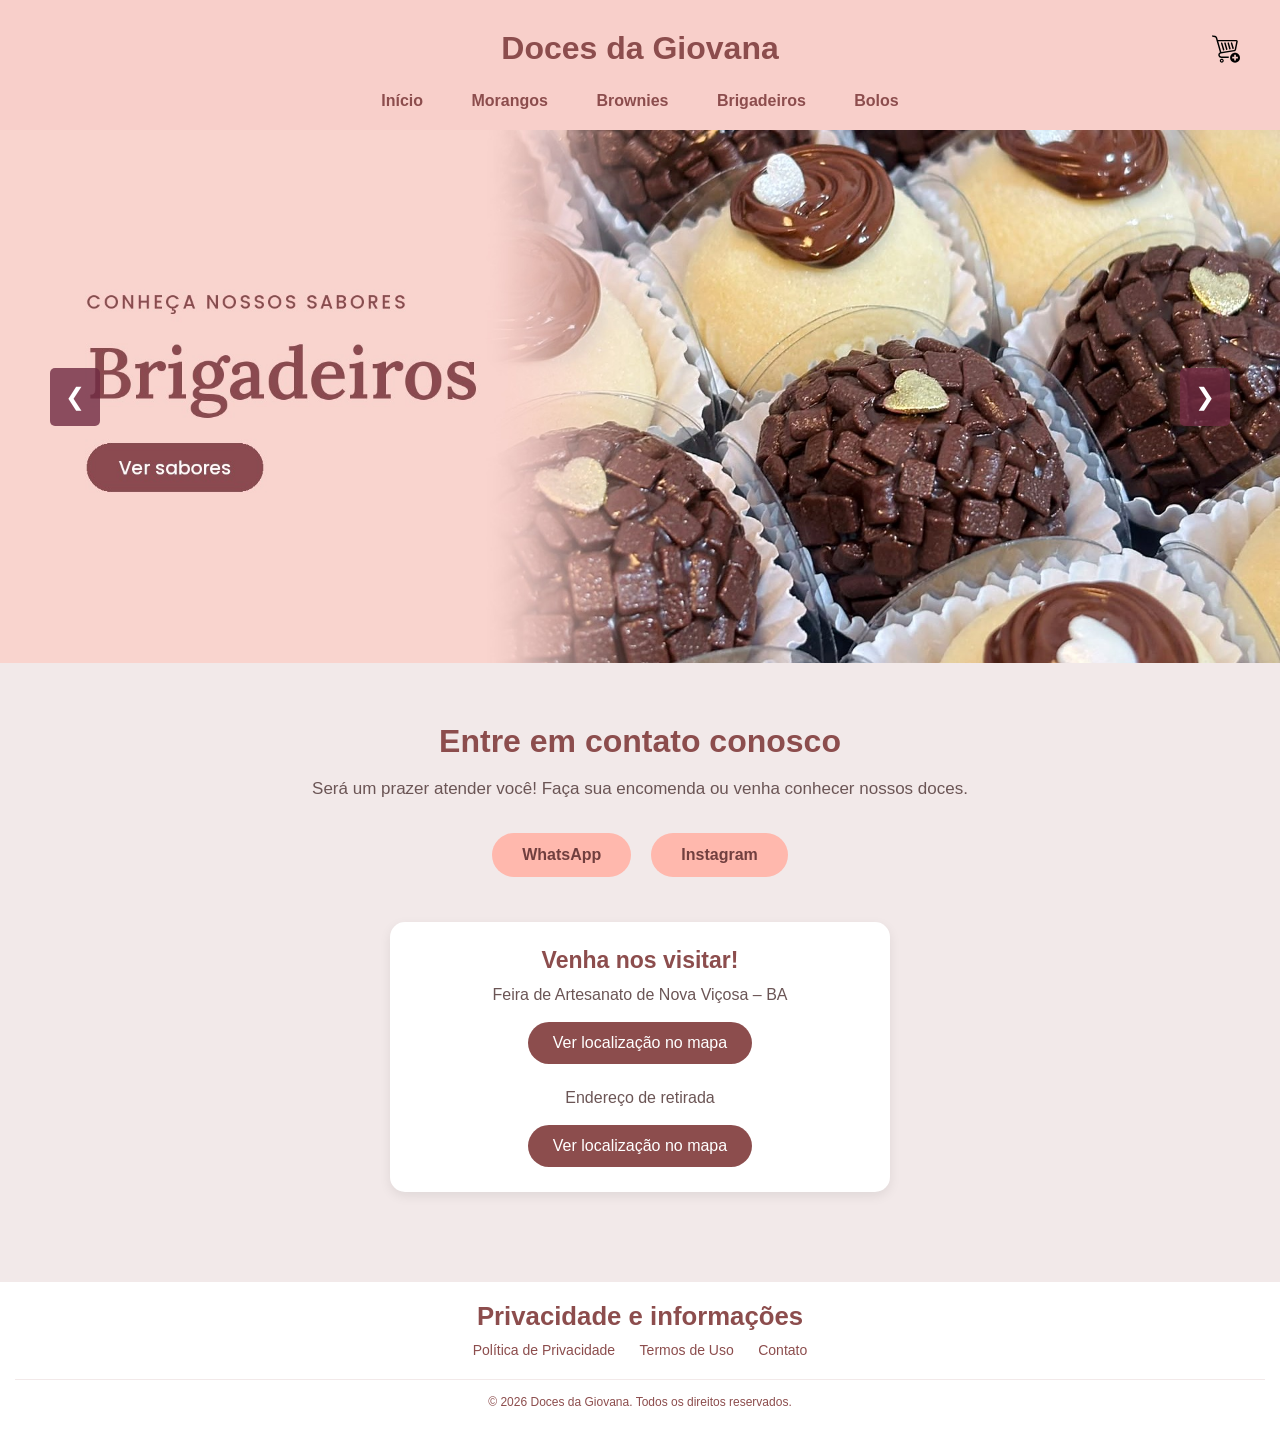
<file: index.html>
<!DOCTYPE html>
<html lang="pt-br">
<head>
    <meta charset="UTF-8">
    <meta name="viewport" content="width=device-width, initial-scale=1.0">
    <title>Doces da Giovana</title>
    <link rel="shortcut icon" href="imagens/logo.jpeg" type="image/x-icon">
    <link rel="stylesheet" href="style.css">
</head>

<body>

    <header>

        <div class="cabecalho-topo">

           <!--<input type="text" id="pesquisa" placeholder="Pesquisar doces...">--> 

            <h1>Doces da Giovana</h1>

            <div class="icones-cabecalho">

              <!-- <a href="#" title="Minha conta" onclick="abrirUsuario(event)">
                    <img src="imagens/user-pen-alt-svgrepo-com.svg" alt="usuario">
                </a>
--> 
                <a href="#" title="Meu carrinho" onclick="abrirCarrinho(event)">
                    <img src="imagens/shopping-cart-16-svgrepo-com.svg" alt="carrinho">
                </a>

            </div>

        </div>

        <nav>

            <a href="index.html">Início</a>
            <a href="morangos/morangos.html">Morangos</a>
            <a href="brownies/brownie.html">Brownies</a>
            <a href="brigadeiros/imagens/brigadeiros.html">Brigadeiros</a>
            <a href="bolos/imagens/bolos.html">Bolos</a>
            

        </nav>

    </header>


    <!-- JANELA DE LOGIN E CADASTRO -->

    <div class="modal-usuario" id="modalUsuario">

        <div class="conteudo-usuario">

            <button class="fechar" onclick="fecharUsuario()">×</button>

            <h2>Bem-vindo!</h2>

            <p>Entre na sua conta</p>

            <form class="form-login">

                <input type="email" placeholder="Seu e-mail" required>

                <input type="password" placeholder="Sua senha" required>

                <button type="submit">Entrar</button>

            </form>

            <p class="cadastro">
                Ainda não tem uma conta?
                <a href="#" onclick="abrirCadastro(event)">Cadastre-se</a>
            </p>

            <div class="form-cadastro" id="formCadastro">

                <input type="text" placeholder="Seu nome completo">

                <input type="email" placeholder="Seu e-mail">

                <input type="password" placeholder="Crie uma senha">

                <input type="password" placeholder="Confirme sua senha">

                <button type="button">Criar conta</button>

                <p class="voltar-login">
                    Já possui uma conta?
                    <a href="#" onclick="voltarLogin(event)">Entrar</a>
                </p>

            </div>

        </div>

    </div>


    <!-- JANELA DO CARRINHO -->

    <div class="modal-carrinho" id="modalCarrinho">

        <div class="conteudo-carrinho">

            <button class="fechar-carrinho" onclick="fecharCarrinho()">×</button>

            <h2>Meu carrinho</h2>

            <p>Seus doces escolhidos aparecerão aqui!</p>

            <div class="lista-carrinho" id="listaCarrinho">

                <p class="carrinho-vazio">Seu carrinho está vazio.</p>

            </div>

            <div class="resumo-carrinho">

                <p>
                    Subtotal:
                    <span id="subtotal">R$ 0,00</span>
                </p>

                <p>
                    Total:
                    <strong id="total">R$ 0,00</strong>
                </p>

            </div>

            <button class="finalizar-pedido" type="button">
                Finalizar pedido
            </button>

        </div>

    </div>


    <!-- CARROSSEL -->

    <section class="carrossel">

        <button class="seta anterior" onclick="mudarSlide(-1)">&#10094;</button>

        <button class="seta proximo" onclick="mudarSlide(1)">&#10095;</button>

        <div class="slide">

            <a href="brigadeiros/imagens/brigadeiros.html">
                <img src="imagens/carrossel de imagens/banner_brigadeiros.jpg" alt="Brigadeiros">
            </a>

        </div>

        <div class="slide">

            <a href="morangos/morangos.html">
                <img src="imagens/carrossel de imagens/banner_morangos_cravejados.jpg" alt="Morango Cravejado">
            </a>

        </div>

        <div class="slide">

            <a href="brownies/brownie.html">
                <img src="imagens/carrossel de imagens/banner_brownies.jpg" alt="Brownie">
            </a>

        </div>

        <div class="slide">

            <a href="bolos/imagens/bolos.html">
                <img src="imagens/carrossel de imagens/banner_bolo_cenoura.jpg" alt="Bolo de cenoura">
            </a>

        </div>

    </section>


    <!-- CONTEÚDO PRINCIPAL -->

    <main>

        <section class="contato" id="contato">

            <h2>Entre em contato conosco</h2>

            <p>
                Será um prazer atender você!
                Faça sua encomenda ou venha conhecer nossos doces.
            </p>

            <div class="contato-links">

                <a href="https://wa.me/qr/7NE5S63ZMAVMK1?s=r" target="_blank">
                    WhatsApp
                </a>

                <a href="https://www.instagram.com/doces_da_giovana?utm_source=qr" target="_blank">
                    Instagram
                </a>

            </div>

            <div class="endereco">

                <h3>Venha nos visitar!</h3>

                <p>Feira de Artesanato de Nova Viçosa – BA</p>

                <a href="https://maps.app.goo.gl/7mhHEtPxoUPUsA2j6" target="_blank">
                    Ver localização no mapa
                </a>

                <p>Endereço de retirada</p>

                <a href="https://maps.app.goo.gl/HcMZFWwCBDRLge2k8?g_st=ic" target="_blank">
                    Ver localização no mapa
                </a>

            </div>

        </section>

    </main>


    <!-- RODAPÉ -->

    <footer>

        <div class="informacoes">
            <h3>Privacidade e informações</h3>
        </div>

        <div class="links-rodape">

            <a href="#privacidade">Política de Privacidade</a>
            <a href="#termos">Termos de Uso</a>
            <a href="#contato">Contato</a>

        </div>

        <p class="direitos">
            &copy; 2026 Doces da Giovana. Todos os direitos reservados.
        </p>

    </footer>


    <script src="script.js"></script>

</body>
</html>
</file>
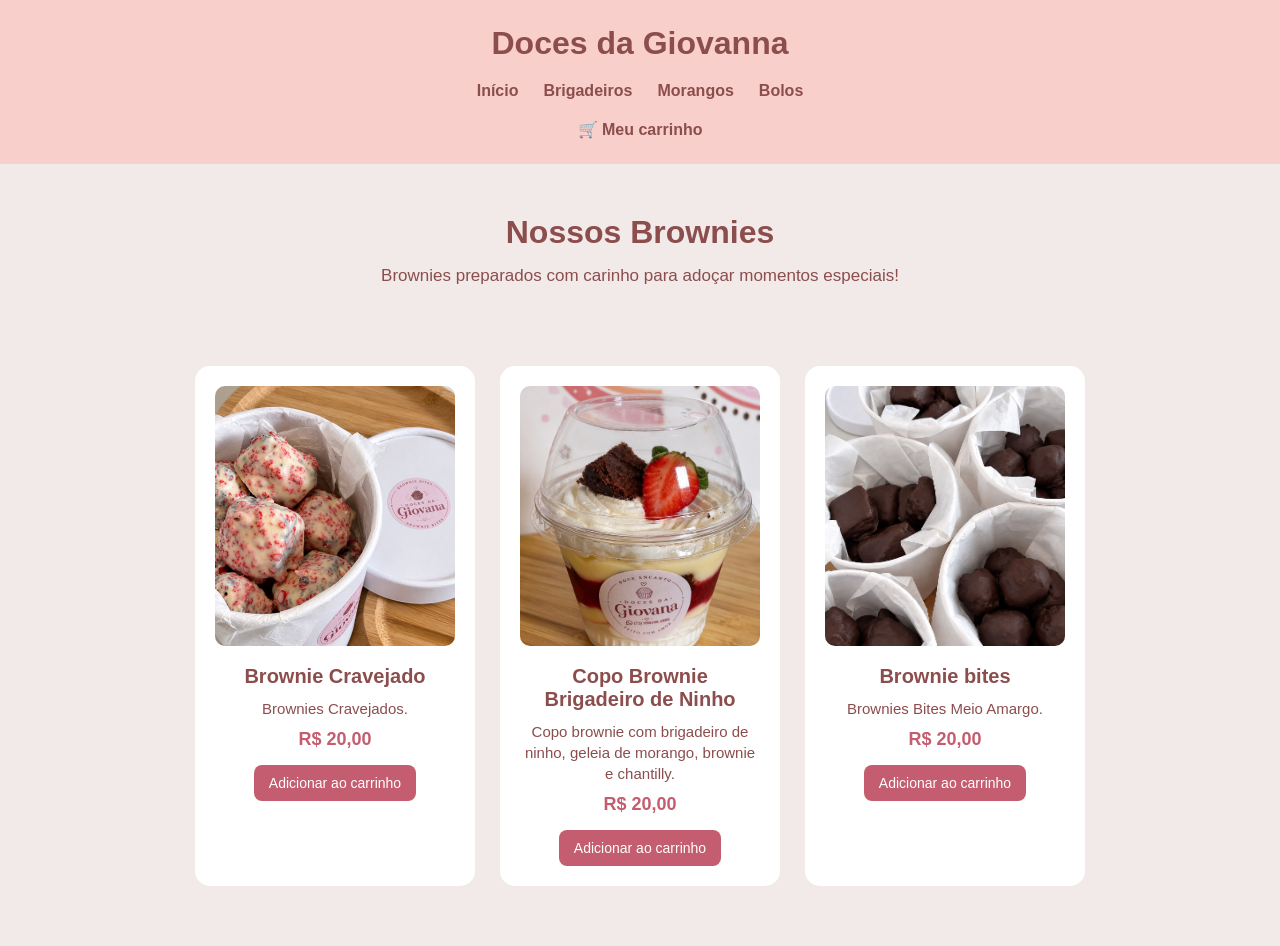
<file: brownies/brownie.html>
<!DOCTYPE html>
<html lang="pt-br">

<head>
    <meta charset="UTF-8">
    <meta name="viewport" content="width=device-width, initial-scale=1.0">

    <title>Brownies | Doces da Giovanna</title>

    <link rel="stylesheet" href="brownie.css">
</head>

<body>

    <!-- Cabeçalho -->
    <header class="cabecalho">

        <h1>Doces da Giovanna</h1>

        <nav>
            <a href="../index.html">Início</a>
            <a href="../brigadeiros/imagens/brigadeiros.html">Brigadeiros</a>
            <a href="../morangos/morangos.html">Morangos</a>
            <a href="../bolos/imagens/bolos.html">Bolos</a>
        </nav>

        <a href="../carrinho/carrinho.html" class="carrinho">
            🛒 Meu carrinho
        </a>

    </header>

    <!-- Produtos -->
    <main>

        <section class="titulo-pagina">

            <h2>Nossos Brownies</h2>

            <p>
                Brownies preparados com carinho para adoçar momentos especiais!
            </p>

        </section>

        <!-- Lista de produtos -->
        <section class="produtos">

            <!-- Produto 1 -->
            <div class="produto">

                <img
                    src="imagens/brownie cravejado.jpeg"
                    alt="Brownies Cravejados">

                <h3>Brownie Cravejado</h3>

                <p>
                    Brownies Cravejados.
                </p>

                <span>R$ 20,00</span>

                <button
                    class="adicionar-carrinho"
                    data-adicionar
                    data-id="brownie-cravejado"
                    data-nome="Brownie Cravejado"
                    data-preco="20.00"
                    data-imagem="imagens/brownie cravejado.jpeg">

                    Adicionar ao carrinho

                </button>

            </div>

            <!-- Produto 2 -->
            <div class="produto">

                <img
                    src="imagens/copo brownie brigadeiro de ninho, geleia de morango, brownie e chanti.jpeg"
                    alt="Copo Brownie com brigadeiro de ninho">

                <h3>Copo Brownie Brigadeiro de Ninho</h3>

                <p>
                    Copo brownie com brigadeiro de ninho, geleia de morango,
                    brownie e chantilly.
                </p>

                <span>R$ 20,00</span>

                <button
                    class="adicionar-carrinho"
                    data-adicionar
                    data-id="ninho-brownie"
                    data-nome="Copo Brownie Brigadeiro de Ninho"
                    data-preco="20.00"
                    data-imagem="imagens/copo brownie brigadeiro de ninho, geleia de morango, brownie e chanti.jpeg">

                    Adicionar ao carrinho

                </button>

            </div>

              <div class="produto">

                <img
                    src="imagens/brownie bites meio amargo .jpeg"
                    alt="brownie bites">

                <h3>Brownie bites</h3>

                <p>
                    Brownies Bites Meio Amargo.
                </p>

                <span>R$ 20,00</span>

                <button
                    class="adicionar-carrinho"
                    data-adicionar
                    data-id="brownie-bites"
                    data-nome="Brownie bites"
                    data-preco="20.00"
                    data-imagem="imagens/brownie bites.jpeg">

                    Adicionar ao carrinho

                </button>

            </div>

        </section>

        
    </main>

    <!-- JavaScript -->
    <script src="../script.js"></script>

</body>
</html>
</file>
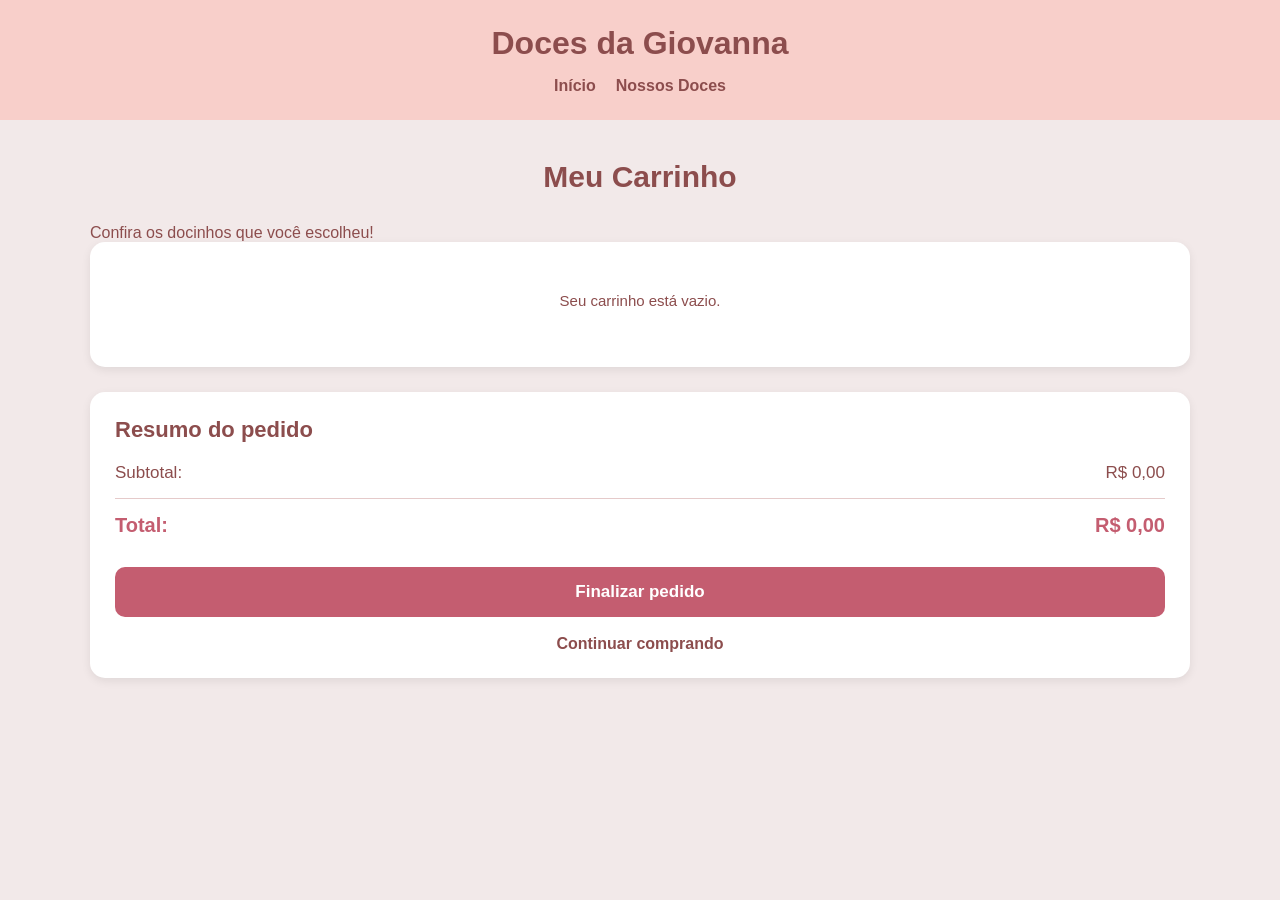
<file: carrinho/carrinho.html>
<!DOCTYPE html>
<html lang="pt-br">

<head>
    <meta charset="UTF-8">
    <meta name="viewport" content="width=device-width, initial-scale=1.0">

    <title>Carrinho | Doces da Giovanna</title>

    <link rel="shortcut icon" href="../imagens/logo.jpeg" type="image/x-icon">

    <link rel="stylesheet" href="carrinho.css">

</head>

<body>

    <!-- Cabeçalho -->
    <header class="cabecalho">

        <h1>Doces da Giovanna</h1>

        <nav>
            <a href="../index.html">Início</a>
            <a href="../index.html#doces">Nossos Doces</a>
        </nav>

    </header>


    <!-- Conteúdo principal -->
    <main class="pagina-carrinho">

        <h2>Meu Carrinho</h2>

        <p class="descricao">
            Confira os docinhos que você escolheu!
        </p>


        <!-- Produtos do carrinho -->
        <section class="lista-carrinho" id="lista-carrinho">

            <p class="carrinho-vazio">
                Seu carrinho está vazio.
            </p>

        </section>


        <!-- Resumo da compra -->
        <section class="resumo-carrinho">

            <h3>Resumo do pedido</h3>

            <div class="linha-resumo">
                <span>Subtotal:</span>
                <span id="subtotal">R$ 0,00</span>
            </div>

            <div class="linha-resumo total">
                <span>Total:</span>
                <span id="total">R$ 0,00</span>
            </div>

            <button id="finalizar-pedido">
                Finalizar pedido
            </button>

            <a href="../index.html" class="continuar-comprando">
                Continuar comprando
            </a>

        </section>

    </main>

    <script src="../script.js"></script>

</body>
</html>
</file>
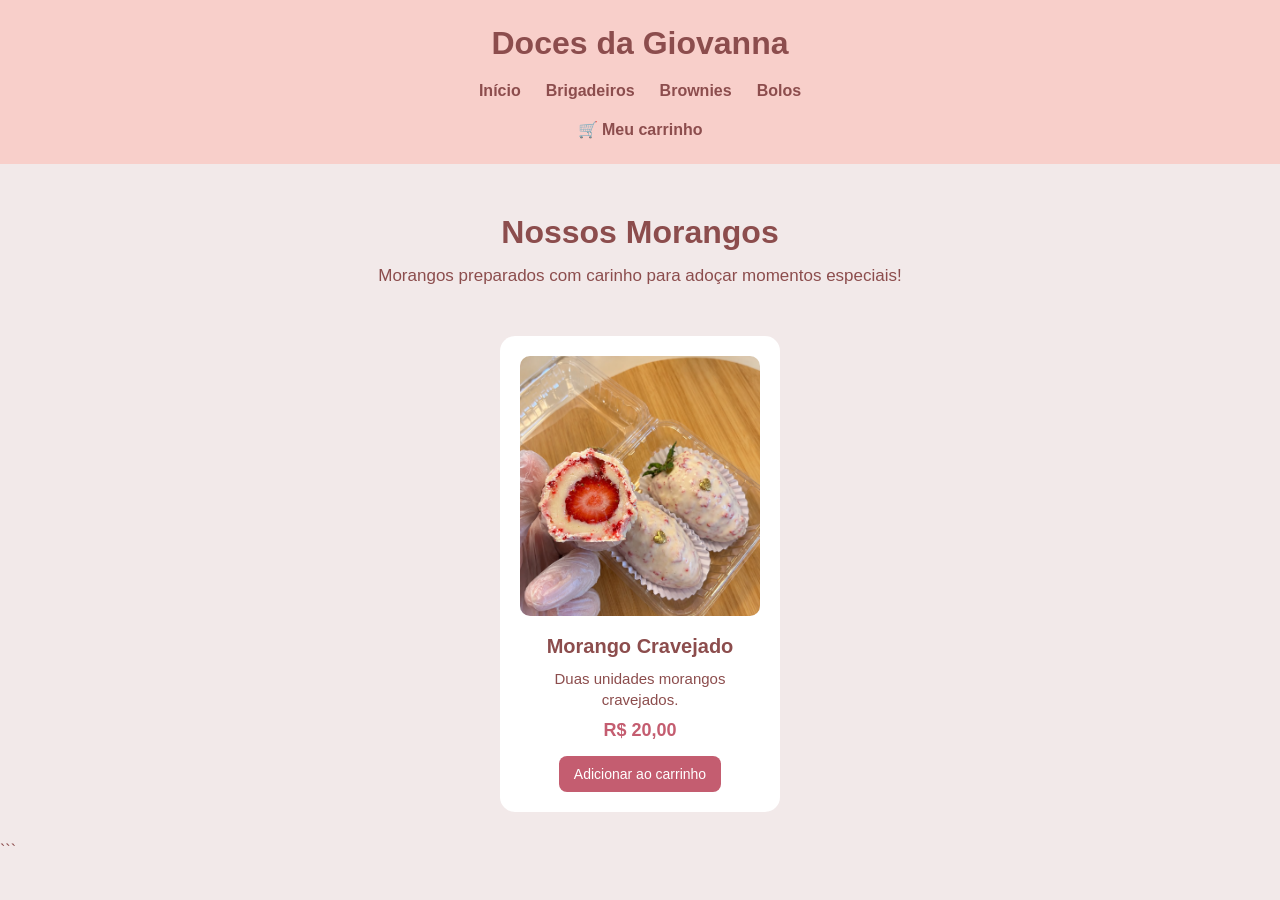
<file: morangos/morangos.html>
<!DOCTYPE html>
<html lang="pt-br">

<head>
    <meta charset="UTF-8">
    <meta name="viewport" content="width=device-width, initial-scale=1.0">

    <title>Morangos | Doces da Giovanna</title>

    <link rel="stylesheet" href="morangos.css">
</head>

<body>

    <!-- Cabeçalho -->
    <header class="cabecalho">

        <h1>Doces da Giovanna</h1>

        <nav>
            <a href="../index.html">Início</a>
            <a href="../brigadeiros/imagens/brigadeiros.html">Brigadeiros</a>
            <a href="../brownies/brownie.html">Brownies</a>
            <a href="../bolos/imagens/bolos.html">Bolos</a>
        </nav>

        <a href="../carrinho/carrinho.html" class="carrinho">
            🛒 Meu carrinho
        </a>

    </header>

    <!-- Produtos -->
    <main>

        <section class="titulo-pagina">

            <h2>Nossos Morangos</h2>

            <p>
                Morangos preparados com carinho para adoçar momentos especiais!
            </p>

        </section>

        <!-- Cartão do produto -->
        <div class="produto">

            <img
                src="imagens/morango cravejado.jpeg"
                alt="Morango Cravejado">

            <h3>Morango Cravejado</h3>

            <p>
                Duas unidades morangos cravejados.
            </p>

            <span>R$ 20,00</span>

            <button
                class="adicionar-carrinho"
                data-adicionar
                data-id="morango-cravejado"
                data-nome="Morango Cravejado"
                data-preco="20.00"
                data-imagem="imagens/morango cravejado.jpeg">

                Adicionar ao carrinho

            </button>

        </div>

    </main>

    <!-- JavaScript -->
    <script src="../script.js"></script>

</body>
</html>
```
</file>
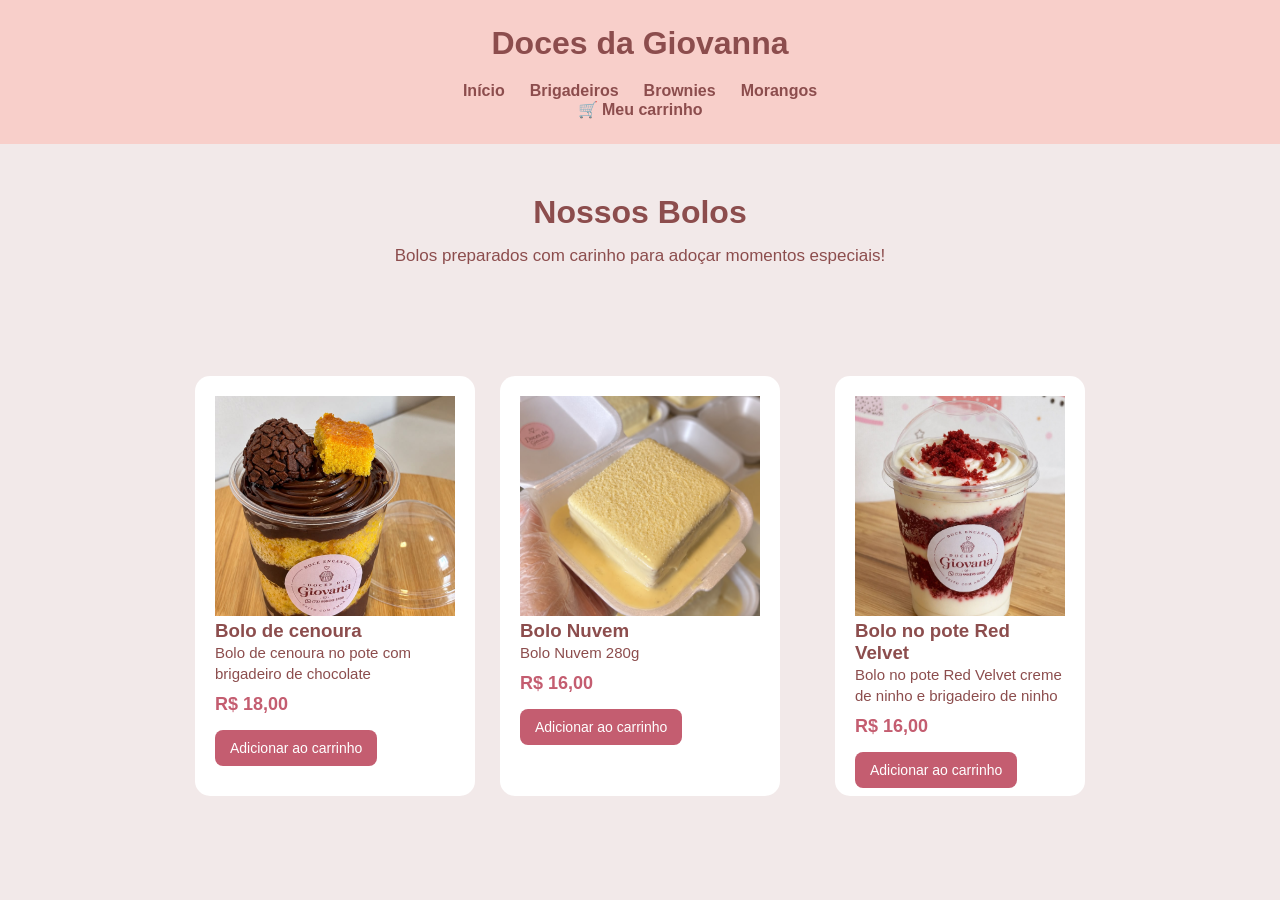
<file: bolos/imagens/bolos.html>
<!DOCTYPE html>
<html lang="pt-br">

<head>
    <meta charset="UTF-8">
    <meta name="viewport" content="width=device-width, initial-scale=1.0">

    <title>Bolos | Doces da Giovana</title>

    <link rel="stylesheet" href="bolos.css">

</head>

<body>

    <!-- Cabeçalho -->
    <header class="cabecalho">

        <h1>Doces da Giovanna</h1>

        <nav>
            <a href="../../index.html">Início</a>
            <a href="../../brigadeiros/imagens/brigadeiros.html">Brigadeiros</a>
            <a href="../../brownies/brownie.html">Brownies</a>
            <a href="../../morangos/morangos.html">Morangos</a>
        </nav>

        <a href="../../carrinho/carrinho.html" class="carrinho">
            🛒 Meu carrinho
        </a>

    </header>


    <!-- Produtos -->
    <main>

        <section class="titulo-pagina">

            <h2>Nossos Bolos</h2>

            <p>
                Bolos preparados com carinho para adoçar momentos especiais!
            </p>

        </section>


        <section class="produtos" id="produtos">

            <!-- Bolo de cenoura -->
            <div class="produto">

                <img
                    src="bolo de cenoura no pote com brigadeiro de chocolate.jpeg"
                    alt="Bolo de cenoura no pote com brigadeiro de chocolate">

                <h3>Bolo de cenoura</h3>

                <p>
                    Bolo de cenoura no pote com brigadeiro de chocolate
                </p>

                <span>R$ 18,00</span>

                <button
                    class="adicionar-carrinho"
                    data-adicionar
                    data-id="bolo-cenoura"
                    data-nome="Bolo de cenoura"
                    data-preco="18.00"
                    data-imagem="bolo de cenoura no pote com brigadeiro de chocolate.jpeg">

                    Adicionar ao carrinho

                </button>

            </div>


            <!-- Bolo Nuvem -->
            <div class="produto">

                <img
                    src="bolo nuvem.jpeg"
                    alt="Bolo Nuvem">

                <h3>Bolo Nuvem</h3>

                <p>
                    Bolo Nuvem 280g
                </p>

                <span>R$ 16,00</span>

                <button
                    class="adicionar-carrinho"
                    data-adicionar
                    data-id="bolo-nuvem"
                    data-nome="Bolo Nuvem"
                    data-preco="16.00"
                    data-imagem="bolo nuvem.jpeg">

                    Adicionar ao carrinho

                </button>

            </div>

            <section class="produtos" id="produtos">

            <!-- Bolo de Red Velvet -->
            <div class="produto">

                <img
                    src="bolo no pote red velvet creme de ninho e brigadeiro de ninho.jpeg"
                    alt="Bolo no pote Red Velvet creme de ninho e brigadeiro de ninho">

                <h3>Bolo no pote Red Velvet</h3>

                <p>
                    Bolo no pote Red Velvet creme de ninho e brigadeiro de ninho 
                </p>

                <span>R$ 16,00</span>

                <button
                    class="adicionar-carrinho"
                    data-adicionar
                    data-id="bolo-no pote"
                    data-nome="Bolo no pote red velvet"
                    data-preco="16.00"
                    data-imagem="Bolo no pote Red Velvet creme de ninho e brigadeiro de ninho.jpeg">

                    Adicionar ao carrinho

                </button>
        </section>

    </main>


    <!-- JavaScript -->
    <script src="../../script.js"></script>

</body>

</html>
</file>
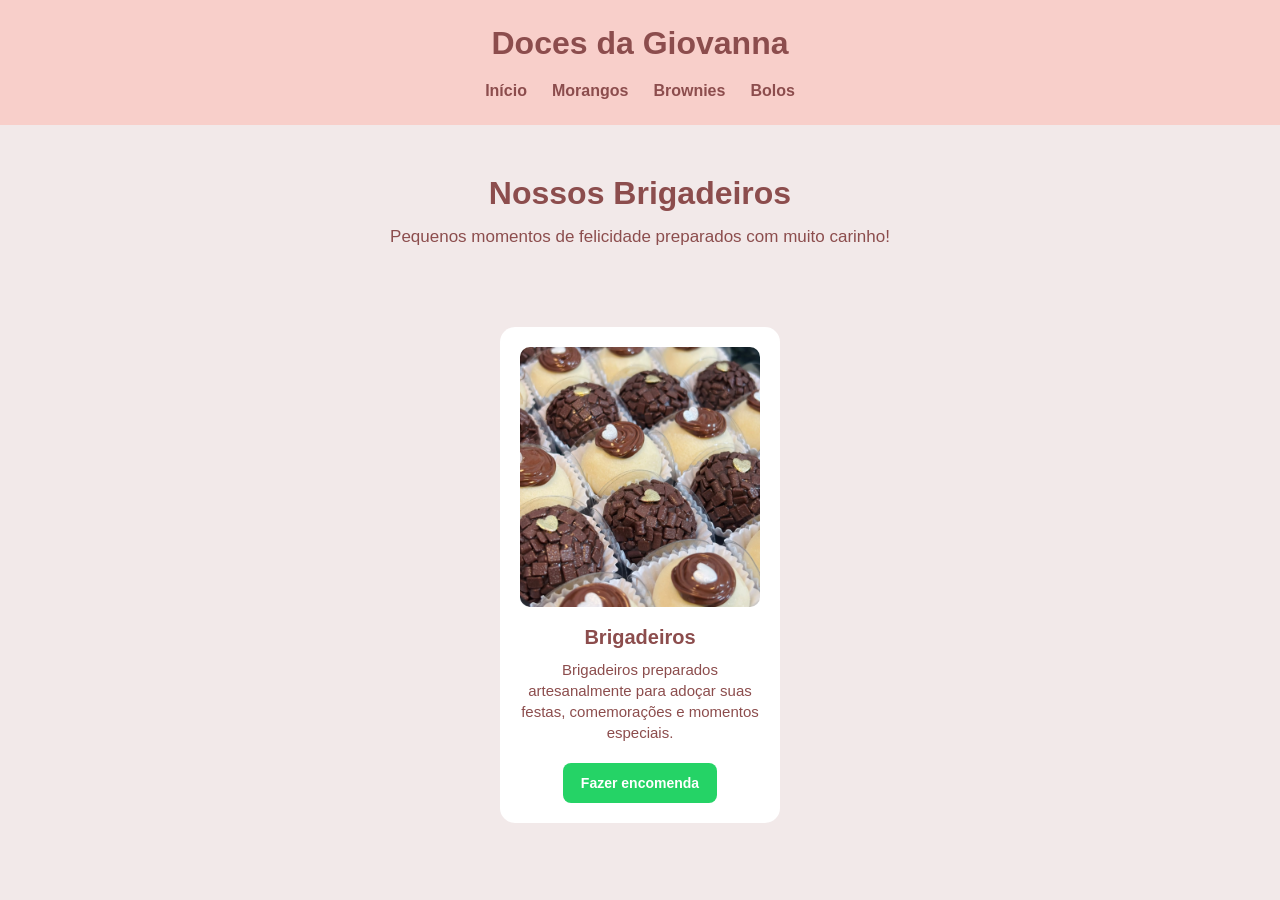
<file: brigadeiros/imagens/brigadeiros.html>
<!DOCTYPE html>
<html lang="pt-br">

<head>
    <meta charset="UTF-8">
    <meta name="viewport" content="width=device-width, initial-scale=1.0">

    <title>Brigadeiros | Doces da Giovanna</title>

    <link rel="stylesheet" href="brigadeiros.css">
</head>

<body>

    <!-- Cabeçalho -->
    <header class="cabecalho">

        <h1>Doces da Giovanna</h1>

        <nav>
            <a href="../../index.html">Início</a>
            <a href="../../morangos/morangos.html">Morangos</a>
            <a href="../../brownies/brownie.html">Brownies</a>
            <a href="../../bolos/imagens/bolos.html">Bolos</a>
        </nav>

    </header>

    <!-- Produtos -->
    <main>

        <section class="titulo-pagina">

            <h2>Nossos Brigadeiros</h2>

            <p>
                Pequenos momentos de felicidade preparados com muito carinho!
            </p>

        </section>

        <!-- Lista de produtos -->
        <section class="produtos">

            <!-- Produto 1 -->
            <div class="produto">

                <img
                    src="brigadeiros.jpeg"
                    alt="Brigadeiros artesanais">

                <h3>Brigadeiros</h3>

                <p>
                    Brigadeiros preparados artesanalmente para adoçar
                    suas festas, comemorações e momentos especiais.
                </p>

                <a
                    href="https://wa.me/qr/7NE5S63ZMAVMK1?s=r"
                    class="botao-whatsapp"
                    target="_blank">

                    Fazer encomenda

                </a>

            </div>

        </section>

    </main>

</body>
</html>
</file>
<file: style.css>
@charset "UTF-8";

/* ========================================
   CONFIGURAÇÕES GERAIS
======================================== */

* {
    margin: 0;
    padding: 0;
    box-sizing: border-box;
}

body {
    width: 100%;
    overflow-x: hidden;
    font-family: Arial, Helvetica, sans-serif;
    background-color: #F2E9E9;
}

img {
    max-width: 100%;
    height: auto;
}

/* ========================================
   CABEÇALHO
======================================== */

header {
    background-color: #ffb8ad83;
    text-align: center;
    padding: 20px;
}

.cabecalho-topo {
    position: relative;
    text-align: center;
    padding: 10px 0;
}

header h1 {
    color: #8C4D4D;
    margin: 0;
}

/* PESQUISA */

.cabecalho-topo > input {
    position: absolute;
    left: 0;
    top: 50%;
    transform: translateY(-50%);
    width: 200px;
    padding: 10px 15px;
    border: 1px solid #E8B5B5;
    border-radius: 25px;
    outline: none;
    background-color: white;
    color: #8C4D4D;
    font-size: 14px;
}

.cabecalho-topo > input::placeholder {
    color: #B99A9A;
}

.cabecalho-topo > input:focus {
    border-color: #8C4D4D;
    box-shadow: 0 0 6px #E8B5B5;
}

/* ÍCONES DO CABEÇALHO */

.icones-cabecalho {
    position: absolute;
    right: 20px;
    top: 50%;
    transform: translateY(-50%);
    display: flex;
    align-items: center;
    gap: 15px;
}

.icones-cabecalho img {
    width: 28px;
    height: 28px;
    display: block;
}

.icones-cabecalho a {
    display: inline-block;
    transition: transform 0.2s;
}

.icones-cabecalho a:hover {
    transform: scale(1.15);
}

/* MENU DE NAVEGAÇÃO */

nav {
    margin-top: 15px;
}

nav a {
    color: #8C4D4D;
    text-decoration: none;
    margin: 0 12px;
    padding: 10px;
    font-weight: bold;
    transition: 0.3s;
}

nav a:hover {
    color: white;
}

/* ========================================
   BANNER
======================================== */

.banner {
    text-align: center;
    padding: 60px 20px;
}

.banner h2 {
    font-size: 36px;
    color: #8C4D4D;
    margin-bottom: 15px;
}

.banner p {
    color: #8C4D4D;
    font-size: 18px;
    line-height: 1.6;
}

.botao {
    display: inline-block;
    background-color: #BF7E84;
    color: white;
    text-decoration: none;
    padding: 12px 24px;
    border-radius: 9px;
    font-weight: bold;
}

.botao:hover {
    background-color: #a84667;
}

/* ========================================
   CARROSSEL
======================================== */

.carrossel {
    position: relative;
    width: 100%;
    height: auto;
    overflow: hidden;
}

.slide {
    width: 100%;
    height: auto;
}

.slide img {
    display: block;
    width: 100%;
    height: auto;
    object-fit: contain;
}

/* SETAS */

.seta {
    position: absolute;
    top: 50%;
    transform: translateY(-50%);
    background-color: rgba(112, 43, 67, 0.8);
    color: white;
    border: none;
    padding: 15px;
    font-size: 24px;
    cursor: pointer;
    z-index: 2;
    border-radius: 5px;
    transition: 0.3s;
}

.seta:hover {
    background-color: #8C4D4D;
}

.anterior {
    left: 50px;
}

.proximo {
    right: 50px;
}

/* ========================================
   SEÇÃO DE CONTATO
======================================== */

.contato {
    background-color: #F2E9E9;
    padding: 60px 20px;
    text-align: center;
}

.contato h2 {
    color: #8C4D4D;
    font-size: 32px;
    margin-bottom: 15px;
}

.contato > p {
    color: #6b5555;
    font-size: 17px;
    line-height: 1.6;
    margin-bottom: 30px;
}

/* LINKS DE CONTATO */

.contato-links {
    display: flex;
    justify-content: center;
    gap: 20px;
    margin-bottom: 45px;
}

.contato-links a {
    background-color: #ffb8ad;
    color: #713f3f;
    text-decoration: none;
    padding: 13px 30px;
    border-radius: 30px;
    font-size: 16px;
    font-weight: bold;
    transition: 0.3s;
}

.contato-links a:hover {
    background-color: #8C4D4D;
    color: white;
    transform: translateY(-3px);
}

/* ENDEREÇO */

.endereco {
    margin: 0 auto;
    max-width: 500px;
    padding: 25px;
    background-color: white;
    border-radius: 15px;
    box-shadow: 0 4px 12px rgba(0, 0, 0, 0.08);
    text-align: center;
}

.endereco p:last-of-type {
    margin-top: 25px;
}

.endereco h3 {
    color: #8C4D4D;
    font-size: 23px;
    margin-bottom: 12px;
}

.endereco p {
    color: #6b5555;
    font-size: 16px;
    margin-bottom: 18px;
}

.endereco a {
    display: inline-block;
    background-color: #8C4D4D;
    color: white;
    text-decoration: none;
    padding: 12px 25px;
    border-radius: 25px;
    transition: 0.3s;
}

.endereco a:hover {
    background-color: #ffb8ad;
    color: #713f3f;
}

/* ========================================
   RODAPÉ
======================================== */

footer {
    background-color: white;
    text-align: center;
    padding: 20px 15px;
    margin-top: 30px;
}

.informacoes {
    color: #8C4D4D;
    font-size: 22px;
    margin-bottom: 10px;
}

.informacoes p {
    color: #8C4D4D;
    font-size: 14px;
    margin-bottom: 20px;
}

.links-rodape {
    margin-bottom: 20px;
}

.links-rodape a {
    color: #8C4D4D;
    text-decoration: none;
    margin: 0 10px;
    font-size: 14px;
}

.links-rodape a:hover {
    color: #BF7E84;
    text-decoration: underline;
}

.direitos {
    border-top: 1px solid #F2E9E9;
    padding-top: 15px;
    margin-bottom: 0;
    color: #8C4D4D;
    font-size: 12px;
}

/* ========================================
   JANELA DO USUÁRIO
======================================== */

.modal-usuario {
    display: none;
    position: fixed;
    top: 0;
    left: 0;
    width: 100%;
    height: 100%;
    background-color: rgba(0, 0, 0, 0.5);
    justify-content: center;
    align-items: center;
    z-index: 1000;
}

.conteudo-usuario {
    background-color: white;
    width: 90%;
    max-width: 380px;
    max-height: 90vh;
    overflow-y: auto;
    padding: 30px;
    border-radius: 15px;
    text-align: center;
    position: relative;
    box-shadow: 0 4px 15px rgba(0, 0, 0, 0.15);
}

.conteudo-usuario h2 {
    color: #8C4D4D;
    margin-bottom: 10px;
}

.conteudo-usuario > p {
    color: #6b5555;
}

/* BOTÃO FECHAR */

.fechar {
    position: absolute;
    top: 10px;
    right: 15px;
    background: none;
    border: none;
    font-size: 25px;
    color: #8C4D4D;
    cursor: pointer;
}

/* FORMULÁRIO DE LOGIN */

.form-login {
    display: flex;
    flex-direction: column;
    gap: 15px;
    margin-top: 25px;
}

.form-login input {
    padding: 12px;
    border: 1px solid #E8CACA;
    border-radius: 8px;
    outline: none;
    font-size: 14px;
}

.form-login input:focus {
    border-color: #8C4D4D;
}

.conteudo-usuario .form-login button {
    padding: 12px;
    background-color: #ffb8ad;
    background-image: none;
    color: #8C4D4D;
    border: none;
    border-radius: 8px;
    font-size: 16px;
    font-weight: bold;
    cursor: pointer;
    transition: background-color 0.3s;
    appearance: none;
    -webkit-appearance: none;
}

.conteudo-usuario .form-login button:hover {
    background-color: #f59f93;
}

/* CADASTRO */

.cadastro {
    margin-top: 20px;
    font-size: 13px;
    color: #8C4D4D;
}

.cadastro a,
.voltar-login a {
    color: #d98282;
    font-weight: bold;
    text-decoration: none;
}

.cadastro a:hover,
.voltar-login a:hover {
    text-decoration: underline;
}

.form-cadastro {
    display: none;
    flex-direction: column;
    gap: 15px;
    margin-top: 20px;
}

.form-cadastro input {
    padding: 12px;
    border: 1px solid #E8CACA;
    border-radius: 8px;
    outline: none;
    font-size: 14px;
}

.form-cadastro input:focus {
    border-color: #8C4D4D;
}

.form-cadastro button {
    padding: 12px;
    background-color: #ffb8ad;
    color: #8C4D4D;
    border: none;
    border-radius: 8px;
    font-size: 16px;
    font-weight: bold;
    cursor: pointer;
    transition: 0.3s;
}

.form-cadastro button:hover {
    background-color: #f59f93;
}

.voltar-login {
    margin-top: 15px;
    font-size: 13px;
    color: #8C4D4D;
}

/* ========================================
   JANELA DO CARRINHO
======================================== */

.modal-carrinho {
    display: none;
    position: fixed;
    top: 0;
    left: 0;
    width: 100%;
    height: 100%;
    background-color: rgba(0, 0, 0, 0.55);
    justify-content: center;
    align-items: center;
    padding: 15px;
    z-index: 1001;
}

/* CONTEÚDO DO CARRINHO */

.conteudo-carrinho {
    position: relative;
    background-color: white;
    width: 100%;
    max-width: 480px;
    max-height: 85vh;
    overflow-y: auto;
    padding: 30px;
    border-radius: 18px;
    box-shadow: 0 5px 20px rgba(0, 0, 0, 0.2);
}

/* TÍTULO */

.conteudo-carrinho h2 {
    color: #8C4D4D;
    font-size: 25px;
    margin-bottom: 10px;
    text-align: center;
}

.conteudo-carrinho > p {
    color: #8C4D4D;
    text-align: center;
    font-size: 14px;
    margin-bottom: 20px;
}

/* BOTÃO FECHAR */

.fechar-carrinho {
    position: absolute;
    top: 10px;
    right: 15px;
    background: none;
    border: none;
    font-size: 28px;
    color: #8C4D4D;
    cursor: pointer;
    transition: 0.2s;
}

.fechar-carrinho:hover {
    color: #d98282;
    transform: scale(1.15);
}

/* LISTA DE PRODUTOS */

.lista-carrinho {
    display: flex;
    flex-direction: column;
    gap: 15px;
    margin: 20px 0;
}

/* MENSAGEM DE CARRINHO VAZIO */

.carrinho-vazio {
    text-align: center;
    color: #B99A9A;
    padding: 25px 10px;
    background-color: #FFF7F6;
    border-radius: 10px;
}

/* ITEM DO CARRINHO */

.item-carrinho {
    display: flex;
    justify-content: space-between;
    align-items: center;
    gap: 12px;
    padding: 15px;
    background-color: #FFF7F6;
    border: 1px solid #F2DADA;
    border-radius: 12px;
}

.produto-carrinho {
    color: #8C4D4D;
    font-weight: bold;
}

.info-produto-carrinho {
    display: flex;
    flex-direction: column;
    gap: 5px;
}

.preco-produto-carrinho {
    color: #BF7E84;
    font-weight: bold;
}

.controles-quantidade {
    display: flex;
    align-items: center;
    gap: 8px;
}

.controles-quantidade button {
    background-color: #ffb8ad;
    color: #713f3f;
    border: none;
    width: 28px;
    height: 28px;
    border-radius: 50%;
    cursor: pointer;
    font-size: 16px;
    font-weight: bold;
}

.controles-quantidade button:hover {
    background-color: #f59f93;
}

.remover-produto {
    background: none;
    border: none;
    color: #b44c4c;
    cursor: pointer;
    font-size: 13px;
}

/* RESUMO DO CARRINHO */

.resumo-carrinho {
    border-top: 1px solid #F2DADA;
    padding-top: 18px;
    margin-top: 15px;
}

.resumo-carrinho p {
    display: flex;
    justify-content: space-between;
    align-items: center;
    color: #8C4D4D;
    font-size: 15px;
    margin-bottom: 12px;
}

.resumo-carrinho strong {
    color: #8C4D4D;
    font-size: 20px;
}

/* FINALIZAR PEDIDO */

.finalizar-pedido {
    width: 100%;
    padding: 14px;
    margin-top: 15px;
    background-color: #8C4D4D;
    color: white;
    border: none;
    border-radius: 10px;
    font-size: 16px;
    font-weight: bold;
    cursor: pointer;
    transition: 0.3s;
}

.finalizar-pedido:hover {
    background-color: #BF7E84;
    transform: translateY(-2px);
}

.finalizar-pedido:disabled {
    background-color: #c9b5b5;
    cursor: not-allowed;
    transform: none;
}

/* ========================================
   RESPONSIVIDADE PARA CELULARES
======================================== */

@media (max-width: 600px) {

    /* CABEÇALHO */

    header {
        padding: 15px;
    }

    .cabecalho-topo {
        display: flex;
        flex-direction: column;
        align-items: center;
        gap: 12px;
    }

    .cabecalho-topo > input {
        position: static;
        transform: none;
        width: 80%;
    }

    .icones-cabecalho {
        position: static;
        transform: none;
    }

    header h1 {
        font-size: 26px;
    }

    /* MENU */

    nav {
        display: flex;
        flex-wrap: wrap;
        justify-content: center;
        gap: 8px;
    }

    nav a {
        margin: 0;
        padding: 8px;
        font-size: 14px;
    }

    /* BANNER */

    .banner {
        padding: 35px 15px;
    }

    .banner h2 {
        font-size: 28px;
    }

    .banner p {
        font-size: 16px;
    }

    /* CARROSSEL */

    .anterior {
        left: 10px;
    }

    .proximo {
        right: 10px;
    }

    .seta {
        padding: 10px;
        font-size: 20px;
    }

    /* CONTATO */

    .contato {
        padding: 40px 15px;
    }

    .contato h2 {
        font-size: 26px;
    }

    .contato-links {
        flex-direction: column;
        align-items: center;
    }

    .contato-links a {
        width: 180px;
    }

    .endereco {
        padding: 20px;
    }

    /* USUÁRIO */

    .conteudo-usuario {
        padding: 25px 20px;
    }

    /* CARRINHO */

    .modal-carrinho {
        padding: 12px;
    }

    .conteudo-carrinho {
        padding: 25px 18px;
        max-height: 90vh;
    }

    .conteudo-carrinho h2 {
        font-size: 22px;
    }

    .item-carrinho {
        flex-wrap: wrap;
        padding: 12px;
    }

    .resumo-carrinho p {
        font-size: 14px;
    }

    .finalizar-pedido {
        padding: 13px;
    }

    /* RODAPÉ */

    .links-rodape {
        display: flex;
        flex-direction: column;
        gap: 12px;
    }
}
</file>
<file: brownies/brownie.css>
@charset "UTF-8";

/* Cores do projeto */
/* #F2E9E9 #8C4D4D #ffb8ad83 #C45D70 */

/* Configurações gerais */
* {
    margin: 0;
    padding: 0;
    box-sizing: border-box;
}

/* Corpo da página */
body {
    background-color: #F2E9E9;
    font-family: Arial, sans-serif;
    color: #8C4D4D;
}

/* Cabeçalho */
.cabecalho {
    background-color: #ffb8ad83;
    padding: 25px;
    text-align: center;
}

.cabecalho h1 {
    margin-bottom: 20px;
}

/* Menu de navegação */
nav {
    display: flex;
    justify-content: center;
    gap: 25px;
    flex-wrap: wrap;
}

nav a {
    color: #8C4D4D;
    text-decoration: none;
    font-weight: bold;
}

nav a:hover {
    color: #C45D70;
}

/* Link do carrinho */
a.carrinho {
    display: inline-block;
    margin-top: 20px;
    text-decoration: none;
    color: #8C4D4D;
    font-weight: bold;
}

/* Título da página */
.titulo-pagina {
    text-align: center;
    padding: 50px 20px;
}

.titulo-pagina h2 {
    font-size: 32px;
    margin-bottom: 15px;
}

.titulo-pagina p {
    font-size: 17px;
}

/* Cartão do produto */
.produto {
    background-color: white;
    padding: 20px;
    border-radius: 15px;
    width: 100%;
    max-width: 280px;
    min-height: 420px;
    margin: 0 auto 30px;
    text-align: center;
}

/* Organização dos produtos */
.produtos {
    display: grid;
    grid-template-columns: repeat(auto-fit, minmax(250px, 280px));
    justify-content: center;
    gap: 25px;
    padding: 30px;
    max-width: 1200px;
    margin: auto;
}

/* Imagem do produto */
.produto img {
    width: 100%;
    height: 260px;
    object-fit: cover;
    object-position: center;
    border-radius: 10px;
    margin-bottom: 15px;
}

/* Nome do produto */
.produto h3 {
    margin-bottom: 10px;
    font-size: 20px;
}

/* Descrição */
.produto p {
    font-size: 15px;
    margin-bottom: 10px;
    line-height: 1.4;
}

/* Preço */
.produto span {
    display: block;
    font-size: 18px;
    font-weight: bold;
    color: #C45D70;
    margin-top: 10px;
    margin-bottom: 15px;
}

/* Botão do carrinho */
.produto button {
    background-color: #C45D70;
    color: white;
    border: none;
    padding: 10px 15px;
    border-radius: 8px;
    cursor: pointer;
    font-size: 14px;
}

.produto button:hover {
    background-color: #8C4D4D;
}

/* Adaptação para celulares */
@media (max-width: 600px) {

    .cabecalho {
        padding: 20px 10px;
    }

    .titulo-pagina {
        padding: 35px 15px;
    }

    .titulo-pagina h2 {
        font-size: 26px;
    }

    .produto {
        max-width: 90%;
    }

}
</file>
<file: carrinho/carrinho.css>
/* CONFIGURAÇÕES GERAIS */
* {
    margin: 0;
    padding: 0;
    box-sizing: border-box;
}

body {
    background-color: #F2E9E9;
    font-family: Arial, sans-serif;
    color: #8C4D4D;
}

/* CABEÇALHO */
.cabecalho {
    background-color: #ffb8ad83;
    padding: 25px;
    text-align: center;
}

.cabecalho h1 {
    margin-bottom: 15px;
}

.cabecalho nav {
    display: flex;
    justify-content: center;
    flex-wrap: wrap;
    gap: 20px;
}

.cabecalho nav a {
    color: #8C4D4D;
    text-decoration: none;
    font-weight: bold;
}

.cabecalho nav a:hover {
    color: #C45D70;
}

/* PÁGINA DO CARRINHO */
.pagina-carrinho {
    width: 90%;
    max-width: 1100px;
    margin: 40px auto;
}

.pagina-carrinho h2 {
    text-align: center;
    margin-bottom: 30px;
    font-size: 30px;
}

/* LISTA DE PRODUTOS */
.lista-carrinho {
    background-color: white;
    padding: 25px;
    border-radius: 15px;
    box-shadow: 0 3px 10px rgba(0, 0, 0, 0.08);
    margin-bottom: 25px;
    min-height: 120px;
}

/* CARTÕES DOS PRODUTOS */
.lista-carrinho > div {
    display: flex;
    align-items: center;
    gap: 20px;
    padding: 18px;
    margin-bottom: 15px;
    border-bottom: 1px solid #F2E9E9;
}

/* IMAGENS DOS PRODUTOS */
.lista-carrinho img {
    width: 110px;
    height: 110px;
    max-width: 110px;
    object-fit: contain;
    border-radius: 10px;
    flex-shrink: 0;
}

/* TEXTOS DOS PRODUTOS */
.lista-carrinho h3 {
    font-size: 17px;
    margin-bottom: 8px;
}

.lista-carrinho p {
    font-size: 15px;
    margin-bottom: 8px;
}

/* BOTÕES DO CARRINHO */
.lista-carrinho button {
    border: none;
    border-radius: 8px;
    padding: 9px 13px;
    cursor: pointer;
    font-weight: bold;
    transition: 0.3s;
}

/* BOTÕES DE QUANTIDADE */
.lista-carrinho .btn-quantidade,
.lista-carrinho .quantidade button {
    background-color: #F2E9E9;
    color: #8C4D4D;
    font-size: 16px;
    min-width: 35px;
}

.lista-carrinho .btn-quantidade:hover,
.lista-carrinho .quantidade button:hover {
    background-color: #ffb8ad;
}

/* BOTÃO REMOVER */
.lista-carrinho .btn-remover,
.lista-carrinho .remover-produto {
    background-color: #C45D70;
    color: white;
}

.lista-carrinho .btn-remover:hover,
.lista-carrinho .remover-produto:hover {
    background-color: #a94357;
}

/* CARRINHO VAZIO */
.carrinho-vazio {
    text-align: center;
    font-size: 18px;
    padding: 25px;
    color: #8C4D4D;
}

/* RESUMO DO CARRINHO */
.resumo-carrinho {
    background-color: white;
    padding: 25px;
    border-radius: 15px;
    box-shadow: 0 3px 10px rgba(0, 0, 0, 0.08);
}

.resumo-carrinho h3 {
    font-size: 22px;
    margin-bottom: 20px;
}

.linha-resumo {
    display: flex;
    justify-content: space-between;
    margin-bottom: 15px;
    font-size: 17px;
}

.linha-resumo.total {
    border-top: 1px solid #e5caca;
    padding-top: 15px;
    font-size: 20px;
    font-weight: bold;
    color: #C45D70;
}

/* FINALIZAR PEDIDO */
#finalizar-pedido {
    width: 100%;
    padding: 15px;
    background-color: #C45D70;
    color: white;
    border: none;
    border-radius: 10px;
    font-size: 17px;
    font-weight: bold;
    cursor: pointer;
    margin-top: 15px;
    transition: 0.3s;
}

#finalizar-pedido:hover {
    background-color: #a94357;
}

/* CONTINUAR COMPRANDO */
.continuar-comprando {
    display: block;
    text-align: center;
    margin-top: 18px;
    color: #8C4D4D;
    text-decoration: none;
    font-weight: bold;
}

.continuar-comprando:hover {
    color: #C45D70;
}

/* RESPONSIVIDADE */
@media (max-width: 600px) {

    .cabecalho {
        padding: 20px 10px;
    }

    .cabecalho h1 {
        font-size: 24px;
    }

    .pagina-carrinho {
        width: 95%;
        margin: 25px auto;
    }

    .pagina-carrinho h2 {
        font-size: 25px;
    }

    .lista-carrinho,
    .resumo-carrinho {
        padding: 15px;
    }

    .lista-carrinho > div {
        flex-wrap: wrap;
        gap: 12px;
    }

    .lista-carrinho img {
        width: 85px;
        height: 85px;
    }

    .lista-carrinho h3 {
        font-size: 15px;
    }

    .resumo-carrinho h3 {
        font-size: 20px;
    }
}
</file>
<file: morangos/morangos.css>
@charset "UTF-8";

/* Cores do projeto */
/* #F2E9E9 #8C4D4D #ffb8ad83 #C45D70 */

/* Configurações gerais */
* {
    margin: 0;
    padding: 0;
    box-sizing: border-box;
}

/* Corpo da página */
body {
    background-color: #F2E9E9;
    font-family: Arial, sans-serif;
    color: #8C4D4D;
}

/* Cabeçalho */
.cabecalho {
    background-color: #ffb8ad83;
    padding: 25px;
    text-align: center;
}

.cabecalho h1 {
    margin-bottom: 20px;
}

/* Menu de navegação */
nav {
    display: flex;
    justify-content: center;
    gap: 25px;
    flex-wrap: wrap;
}

nav a {
    color: #8C4D4D;
    text-decoration: none;
    font-weight: bold;
}

nav a:hover {
    color: #C45D70;
}

/* Link do carrinho */
a.carrinho {
    display: inline-block;
    margin-top: 20px;
    text-decoration: none;
    color: #8C4D4D;
    font-weight: bold;
}

/* Título da página */
.titulo-pagina {
    text-align: center;
    padding: 50px 20px;
}

.titulo-pagina h2 {
    font-size: 32px;
    margin-bottom: 15px;
}

.titulo-pagina p {
    font-size: 17px;
}

/* Cartão do produto */
.produto {
    background-color: white;
    padding: 20px;
    border-radius: 15px;
    width: 100%;
    max-width: 280px;
    min-height: 420px;
    margin: 0 auto 30px;
    text-align: center;
}

/* Imagem do produto */
.produto img {
    width: 100%;
    height: 260px;
    object-fit: cover;
    object-position: center;
    border-radius: 10px;
    margin-bottom: 15px;
}

/* Nome do produto */
.produto h3 {
    margin-bottom: 10px;
    font-size: 20px;
}

/* Descrição */
.produto p {
    font-size: 15px;
    margin-bottom: 10px;
    line-height: 1.4;
}

/* Preço */
.produto span {
    display: block;
    font-size: 18px;
    font-weight: bold;
    color: #C45D70;
    margin-top: 10px;
    margin-bottom: 15px;
}

/* Botão do carrinho */
.produto button {
    background-color: #C45D70;
    color: white;
    border: none;
    padding: 10px 15px;
    border-radius: 8px;
    cursor: pointer;
    font-size: 14px;
}

.produto button:hover {
    background-color: #8C4D4D;
}

/* Adaptação para celulares */
@media (max-width: 600px) {

    .cabecalho {
        padding: 20px 10px;
    }

    .titulo-pagina {
        padding: 35px 15px;
    }

    .titulo-pagina h2 {
        font-size: 26px;
    }

    .produto {
        max-width: 90%;
    }

}
</file>
<file: bolos/imagens/bolos.css>
@charset  "UTF-8";
/*colors #F2E9E9 #8C4D4D #ffb8ad83 #C45D70*/
/*configuração do cabeçalho*/
*{
    margin: 0;
    padding: 0;
    box-sizing: border-box;
}
body{
    background-color:  #F2E9E9;
    font-family: Arial, sans-serif;
    color: #8C4D4D;
}
.cabecalho {
     background-color: #ffb8ad83;
     padding: 25px;
     text-align: center;
}
.cabecalho h1{
    margin-bottom: 20px;
}
nav{
    display: flex;
    justify-content: center;
    gap: 25px;
    flex-wrap: wrap;
}
nav a{
    color: #8C4D4D;
    text-decoration: none;
    font-weight: bold;
}
nav a:hover{
    color: #C45D70;
}
/*produtos */
.titulo-pagina{
    text-align: center;
    padding: 50px 20px;
} 
.titulo-pagina h2{
    font-size: 32px;
    margin-bottom: 15px;
}
.titulo-pagina p{
    font-size: 17px;
}
a.carrinho{
    text-decoration: none;
    color: #8C4D4D;
    font-weight: bold;
}
.produtos{
    display:grid;
    grid-template-columns: repeat(auto-fit, minmax(250px, 280px));
    justify-content: center;
    gap: 25px;
    padding: 30px;
    max-width: 1200px;
    margin: auto;
}

 .produto {
    background-color: white;
    padding: 20px;
    border-radius: 15px;
    width: 100%;
    max-width: 280px;
    height: 420px;
    margin: auto;
}
.produtos img{
    width: 100%;
    height: 220px;
    object-fit: cover;
}
.produto p{
    font-size: 15px;
    margin-bottom: 10px;
    line-height: 1.4;
}
.produtos span{
    display: block;
    font-size: 18px;
    font-weight: bold;
    color: #C45D70;
    margin-top: 10px;
    margin-bottom: 15px;

}
.produto button{
    background-color: #C45D70;
    color: white;
    border: none;
    padding: 10px 15px;
    border-radius: 8px;
    cursor: pointer;
    font-size: 14px;
}
button:hover{
    color: white;
}
</file>
<file: brigadeiros/imagens/brigadeiros.css>
@charset "UTF-8";

/* Cores do projeto */
/* #F2E9E9 #8C4D4D #ffb8ad83 #C45D70 */

/* Configurações gerais */
* {
    margin: 0;
    padding: 0;
    box-sizing: border-box;
}

/* Corpo da página */
body {
    background-color: #F2E9E9;
    font-family: Arial, sans-serif;
    color: #8C4D4D;
}

/* Cabeçalho */
.cabecalho {
    background-color: #ffb8ad83;
    padding: 25px;
    text-align: center;
}

.cabecalho h1 {
    margin-bottom: 20px;
}

/* Menu de navegação */
nav {
    display: flex;
    justify-content: center;
    gap: 25px;
    flex-wrap: wrap;
}

nav a {
    color: #8C4D4D;
    text-decoration: none;
    font-weight: bold;
}

nav a:hover {
    color: #C45D70;
}

/* Título da página */
.titulo-pagina {
    text-align: center;
    padding: 50px 20px;
}

.titulo-pagina h2 {
    font-size: 32px;
    margin-bottom: 15px;
}

.titulo-pagina p {
    font-size: 17px;
}

/* Organização dos produtos */
.produtos {
    display: grid;
    grid-template-columns: repeat(auto-fit, minmax(250px, 280px));
    justify-content: center;
    gap: 25px;
    padding: 30px;
    max-width: 1200px;
    margin: auto;
}

/* Cartão do produto */
.produto {
    background-color: white;
    padding: 20px;
    border-radius: 15px;
    width: 100%;
    max-width: 280px;
    min-height: 420px;
    margin: auto;
    text-align: center;
}

/* Imagem do produto */
.produto img {
    width: 100%;
    height: 260px;
    object-fit: cover;
    object-position: center;
    border-radius: 10px;
    margin-bottom: 15px;
}

/* Nome do produto */
.produto h3 {
    margin-bottom: 10px;
    font-size: 20px;
}

/* Descrição */
.produto p {
    font-size: 15px;
    margin-bottom: 20px;
    line-height: 1.4;
}

/* Botão do WhatsApp */
.botao-whatsapp {
    display: inline-block;
    background-color: #25D366;
    color: white;
    text-decoration: none;
    padding: 12px 18px;
    border-radius: 8px;
    font-weight: bold;
    font-size: 14px;
    transition: 0.3s;
}

.botao-whatsapp:hover {
    background-color: #1DA851;
}

/* Adaptação para celulares */
@media (max-width: 600px) {

    .cabecalho {
        padding: 20px 10px;
    }

    .titulo-pagina {
        padding: 35px 15px;
    }

    .titulo-pagina h2 {
        font-size: 26px;
    }

    .produto {
        max-width: 90%;
    }

}
</file>
